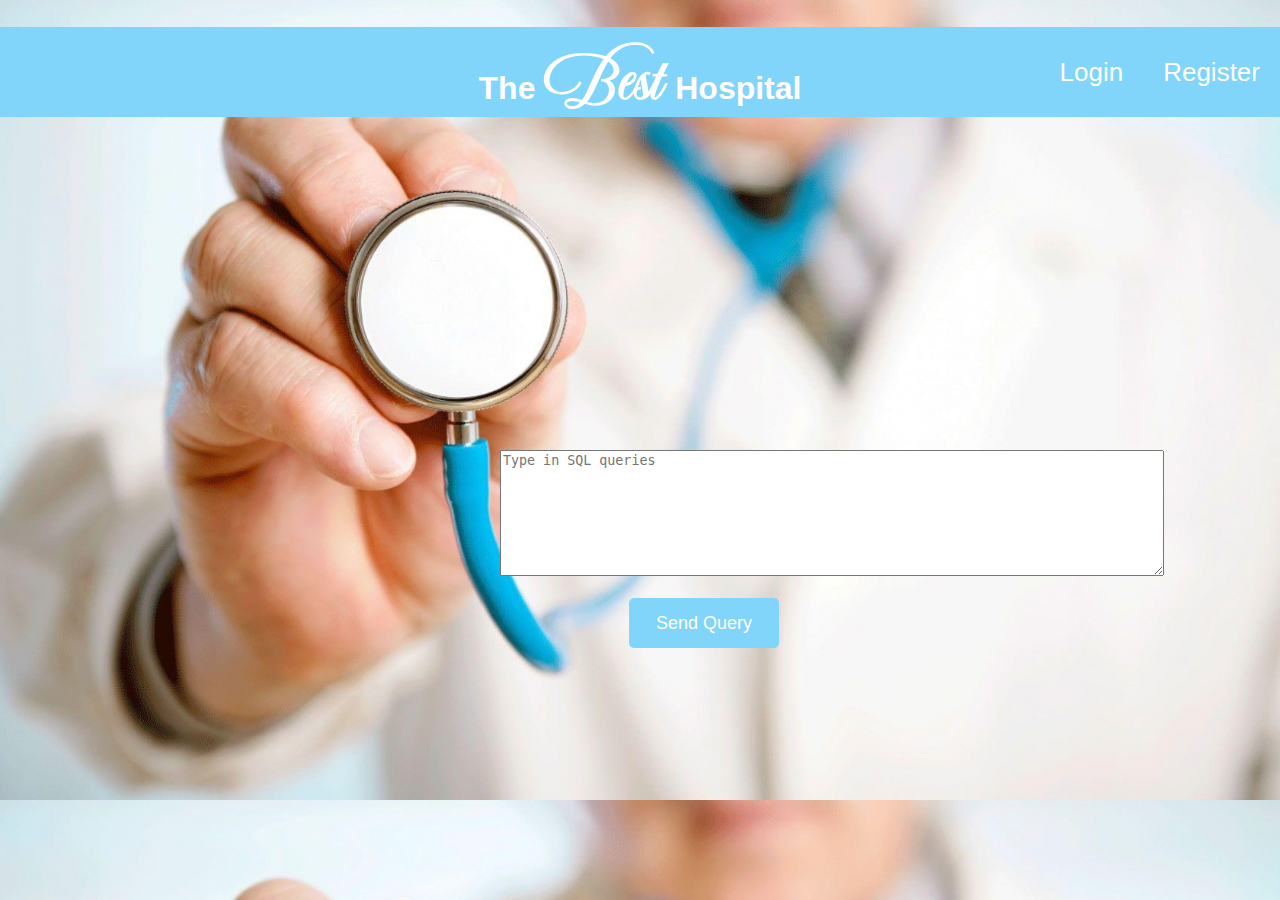
<file: Project/src/main/webapp/index.html>
<!DOCTYPE html>
<html>
    <head>
      <link rel="stylesheet" href="https://cdnjs.cloudflare.com/ajax/libs/font-awesome/4.7.0/css/font-awesome.min.css">
      <link rel="stylesheet" href="https://use.fontawesome.com/releases/v5.15.1/css/all.css" integrity="sha384-vp86vTRFVJgpjF9jiIGPEEqYqlDwgyBgEF109VFjmqGmIY/Y4HV4d3Gp2irVfcrp" crossorigin="anonymous">

        <title>BEST HOSPITAL EUNE</title>
        <meta http-equiv="Content-Type" content="text/html; charset=UTF-8">
        <link rel="stylesheet" href="mainpage/main.css">
    </head>
    <nav id="navbar">

    </nav>
    <body>
        <h1>The <span>Best</span>   Hospital </h1>
        <textarea name="sql" rows="8" cols="80" id="query" placeholder="Type in SQL queries"></textarea><br><br>
        <button type="button" id="sql-submit" name="sql-submit">Send Query</button>
    </body>

    <script src="mainpage/main.js"></script>
</html>
</file>
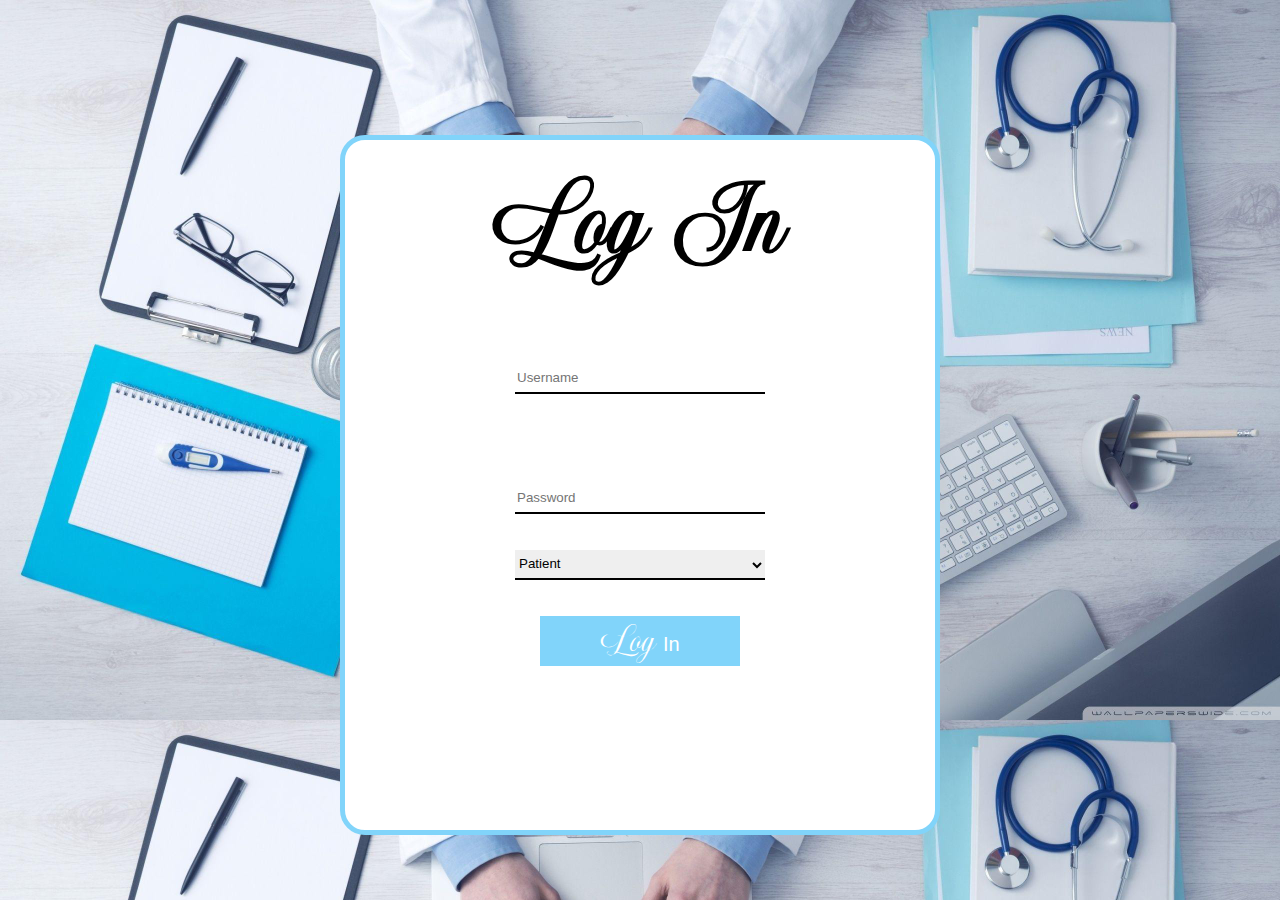
<file: Project/src/main/webapp/login/login.html>
<!DOCTYPE html>
<html>
    <head>
        <title>BEST HOSPITAL EUNE</title>
        <meta http-equiv="Content-Type" content="text/html; charset=UTF-8">
        <link rel="stylesheet" href="./login.css">
    </head>
    <body>

        <div class="container">
          <h1><span>Log In</span> </h1><br><br><br>
          <input type="text" id="username" name="username" value="" placeholder="Username"> <br><br><br><br><br><br>
          <input type="password" id="password" name="password" value="" placeholder="Password"><br><br><br>
          <select name="type" id="type" required>
            <option value="patient">Patient</option>
            <option value="doctor">Doctor</option>
            <option value="nurse">Nurse</option>
            <option value="employee">Employee</option>
          </select>
          <br><br><br>
          <button type="button" id="submit" name="button"><small>Log</small> In</button>
        </div>

    </body>
    <script src="./login.js"></script>
</html>
</file>
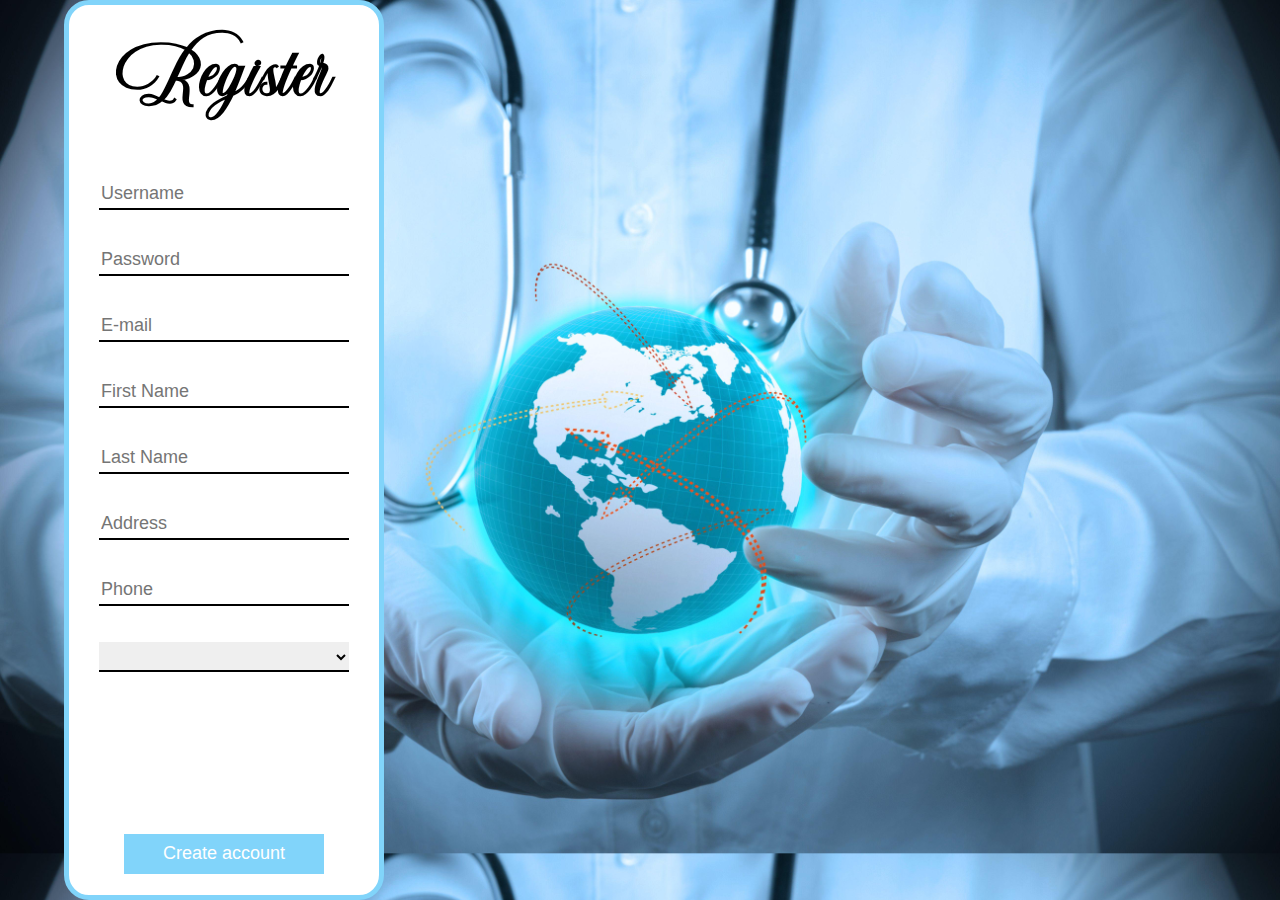
<file: Project/src/main/webapp/register/register.html>
<!DOCTYPE html>
<html>
    <head>
      <link rel="stylesheet" href="https://cdnjs.cloudflare.com/ajax/libs/font-awesome/4.7.0/css/font-awesome.min.css">
      <link rel="stylesheet" href="https://use.fontawesome.com/releases/v5.15.1/css/all.css" integrity="sha384-vp86vTRFVJgpjF9jiIGPEEqYqlDwgyBgEF109VFjmqGmIY/Y4HV4d3Gp2irVfcrp" crossorigin="anonymous">

        <title>BEST HOSPITAL EUNE</title>
        <meta http-equiv="Content-Type" content="text/html; charset=UTF-8">
        <link rel="stylesheet" href="register.css">
    </head>
    <body>
      <div class="container">
          <h1><span>Register</span></h1><br><br>
          <i class="fas fa-star-of-life"><input type="text" id="username" name="username" value="" placeholder="Username" required></i><br><br><br>
          <input type="password" id="password" name="password" value="" placeholder="Password"> <br><br><br>
          <input type="text" id="email" name="email" value="" placeholder="E-mail"> <br><br><br>
          <input type="text" id="firstName" name="firstName" value="" placeholder="First Name"> <br><br><br>
          <input type="text" id="lastName" name="lastName" value="" placeholder="Last Name"> <br><br><br>
          <input type="text" id="address" name="address" value="" placeholder="Address"> <br><br><br>
          <input type="tel" id="phone" name="phone" pattern="[0-9]{3}-[0-9]{4}-[0-9]{3}" placeholder="Phone"><br><br><br>
          <select name="type" id="type" >
            <option value="empty"></option>
            <option value="pat">Patient</option>
            <option value="doc">Doctor</option>
            <option value="nurse">Nurse</option>
            <option value="empl">Employee</option>

          </select><br><br><br><br><br>
          <div class="patient-fields" id="patient-fields">
            <input type="text" id="insurance" name="insurance" value="" placeholder="Insurance"> <br><br><br>
            <input type="text" id="amka" name="AMKA" value="" placeholder="AMKA" pattern="[0-9]{11}"> <br>
          </div>

          <select name="empl-spec" id="empl-spec">
            <option value="simple">Simple</option>
            <option value="assistant">Assistant Manager</option>
            <option value="admin">Administrative</option>
          </select><br>
          <input type="text" id="department" name="department" value="" placeholder="Department"><br><br>
          <input type="text" id="degree" name="degree" value="" placeholder="Degree">
          <select name="doc-spec" id="doc-spec">
            <option value="cardiologist">Cardiologist</option>
            <option value="haematologist">Haematologist</option>
            <option value="general_practitioner">General Practioner</option>
            <option value="surgeon">Surgeon</option>
            <option value="neurologist">Neurologist</option>
          </select><br>
          <select name="nurse-spec" id="nurse-spec">
            <option value="cardiologist">Cardiologist</option>
            <option value="haematologist">Haematologist</option>
            <option value="general_practitioner">General Practioner</option>
            <option value="surgeon">Surgeon</option>
          </select><br>
          <button type="button" id="submit" name="sumbit">Create account</button>
      </div>


    </body>
    <script src="register.js"></script>
</html>
</file>
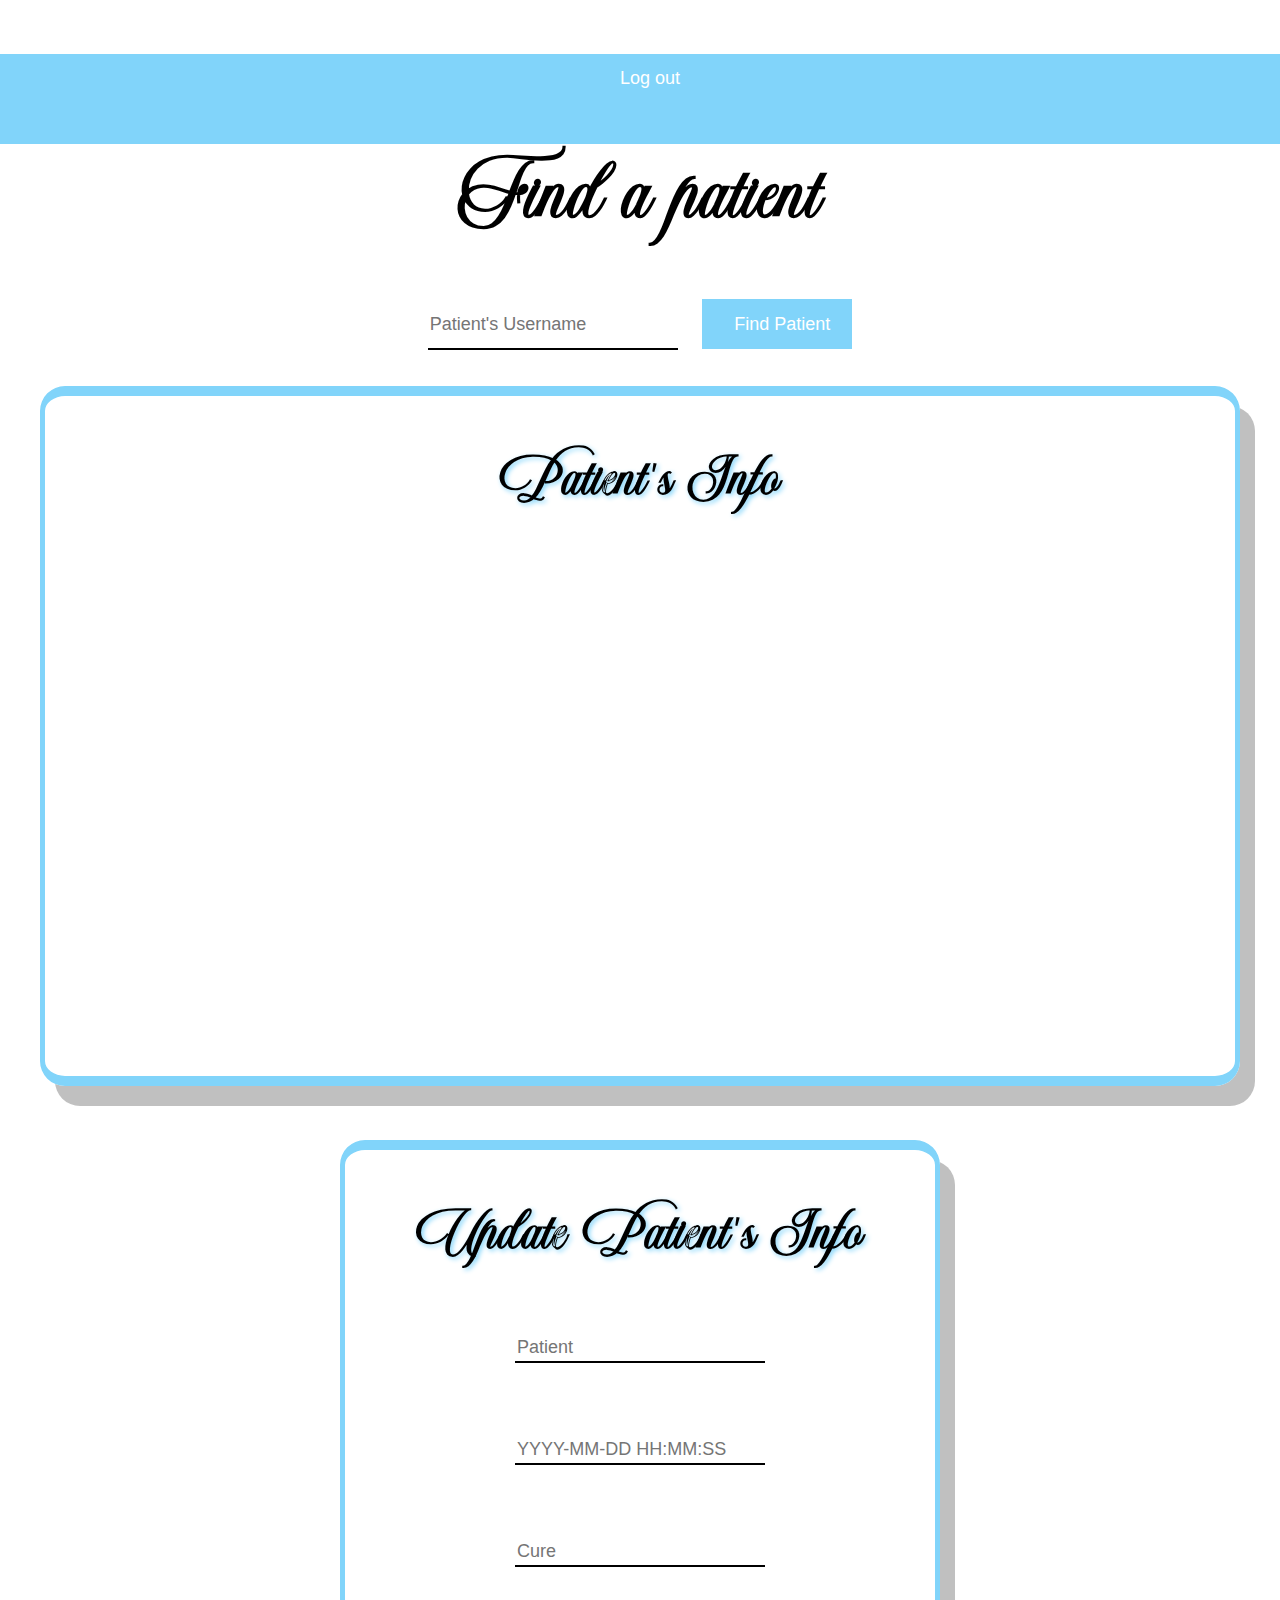
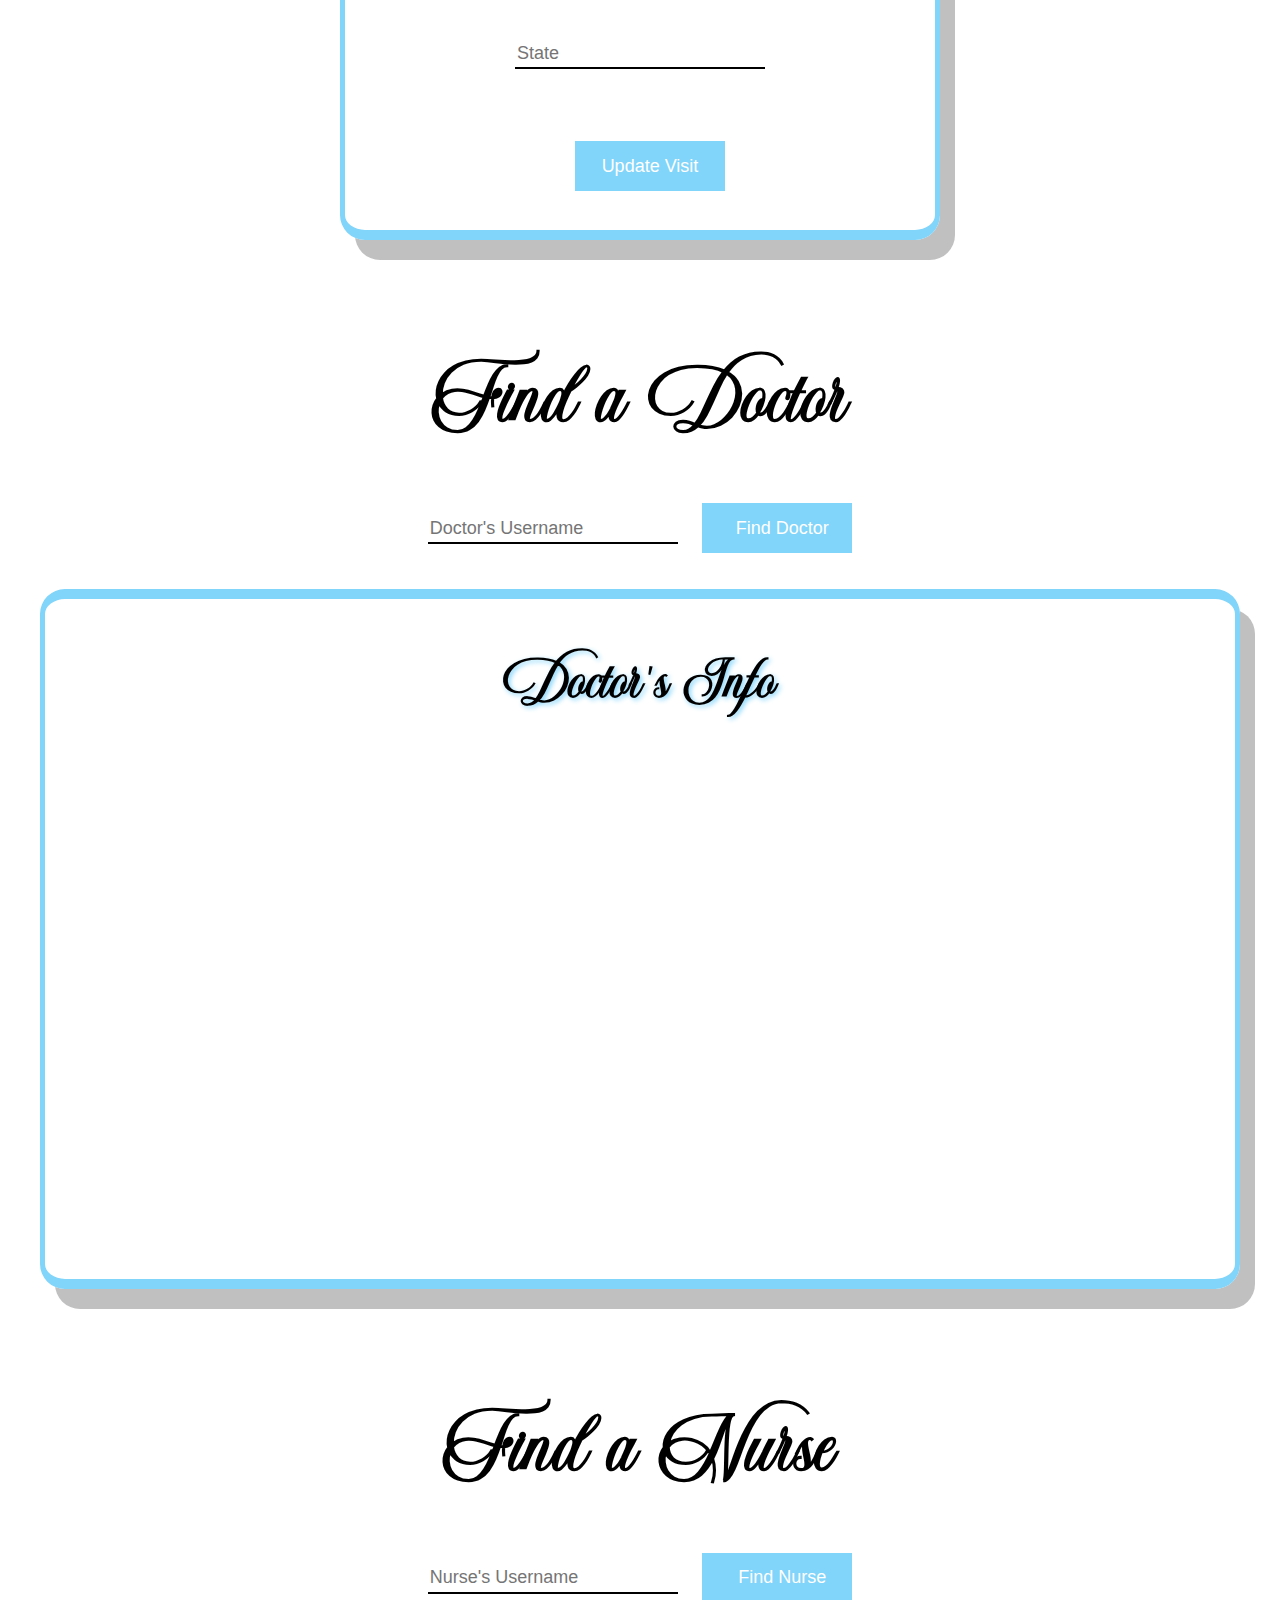
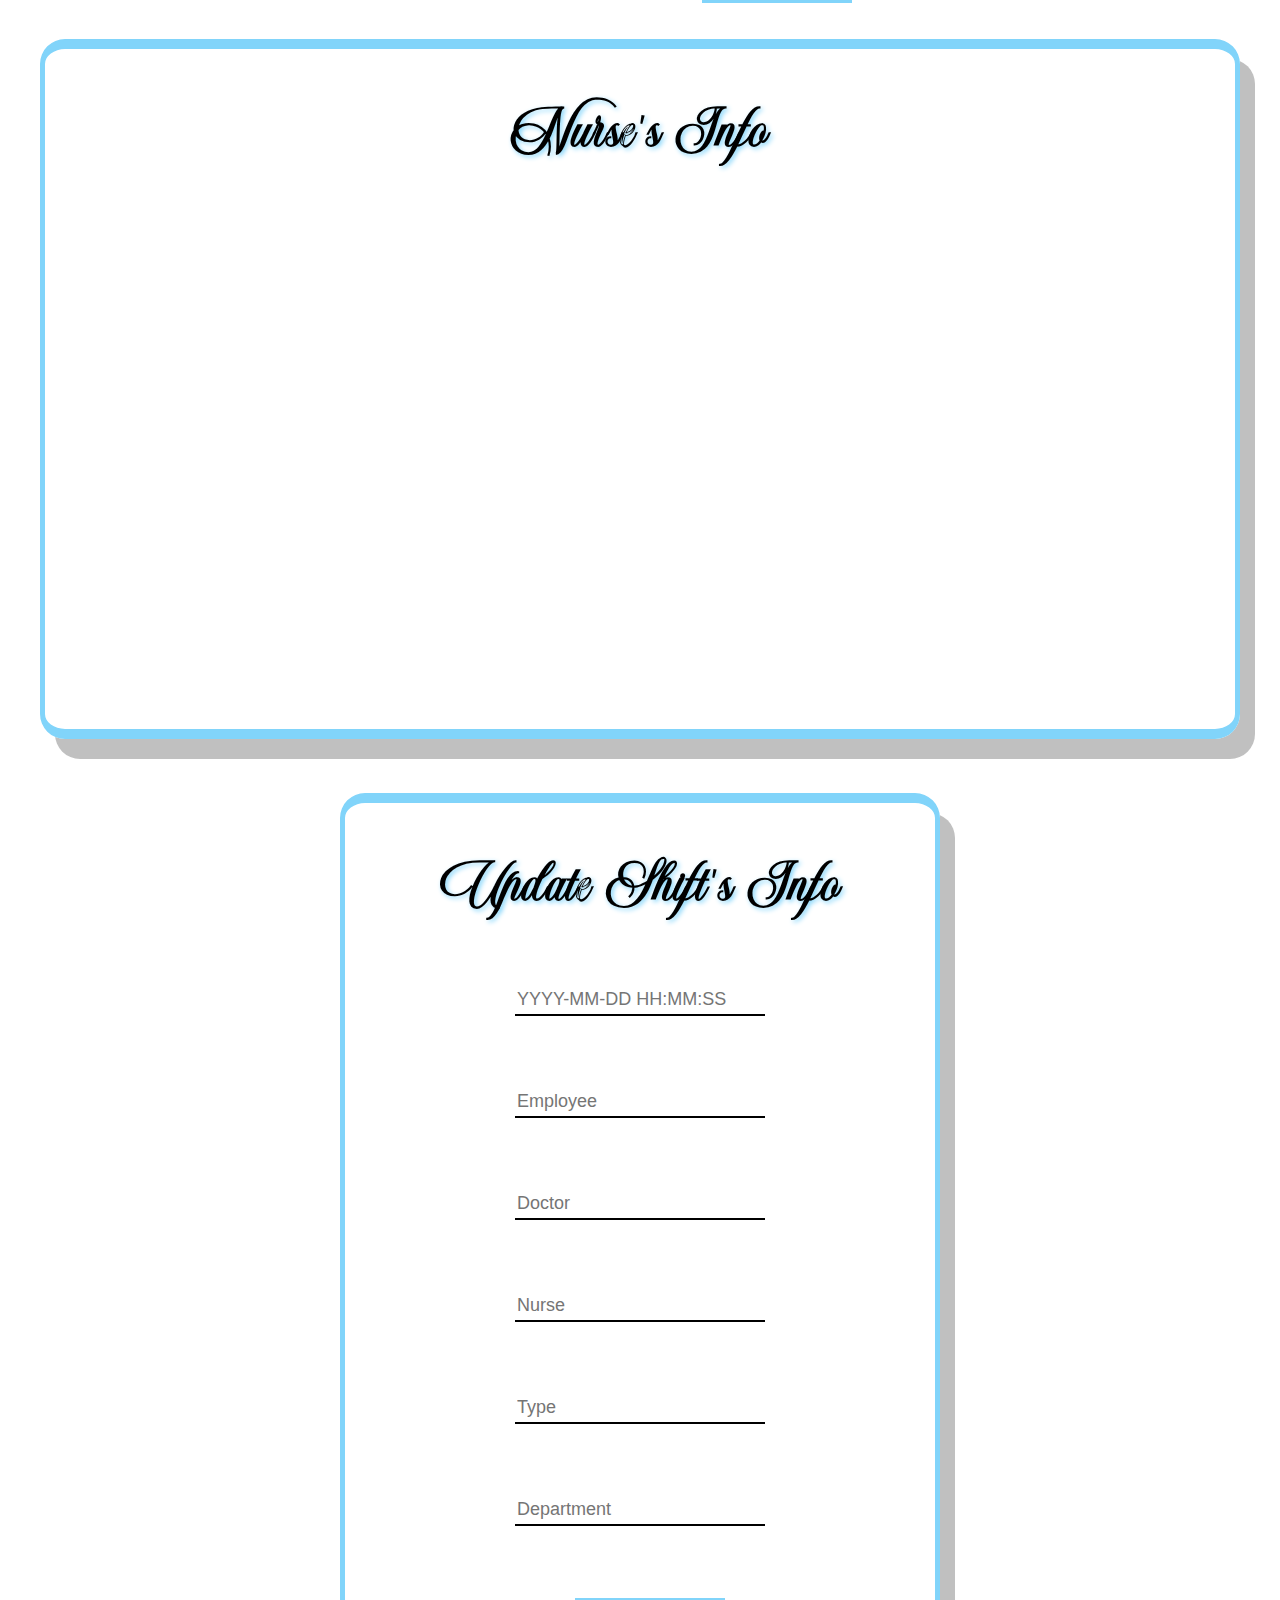
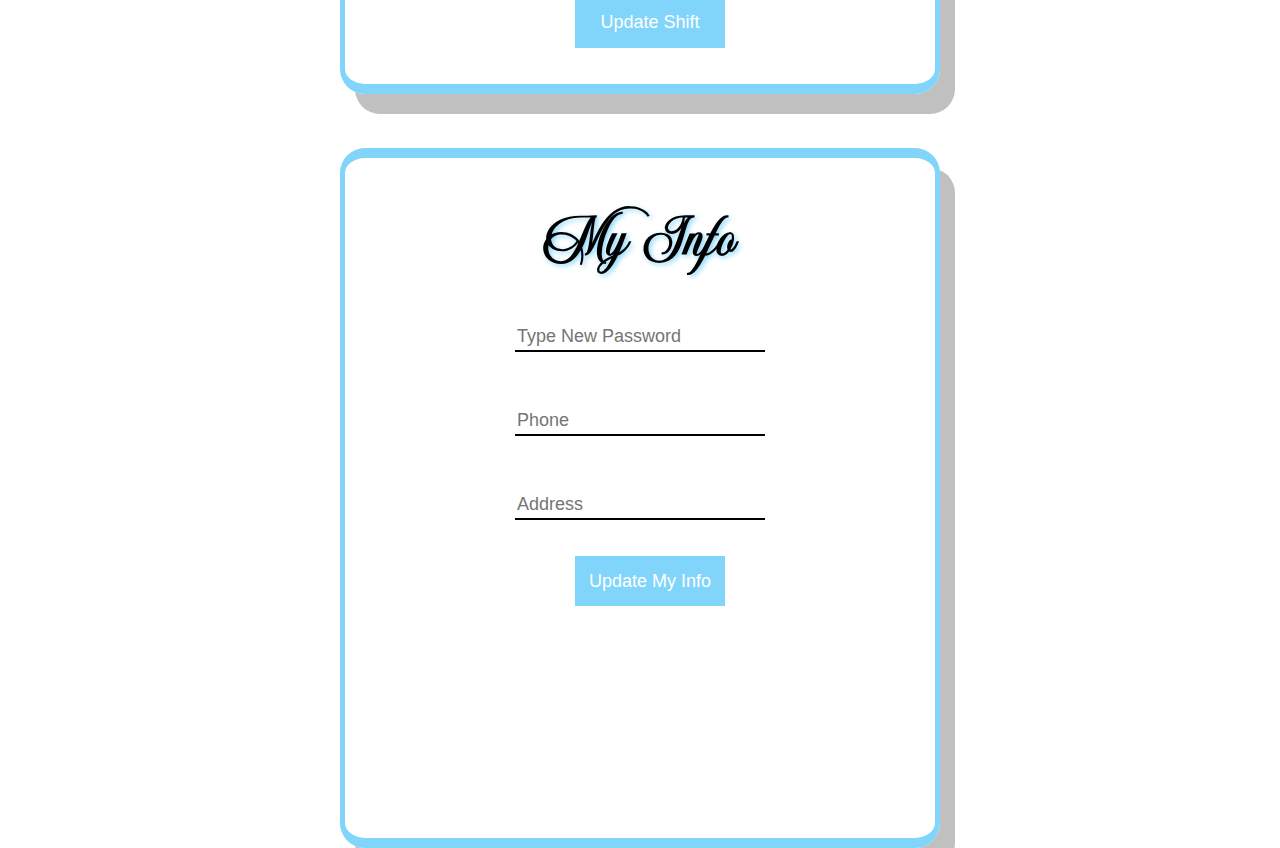
<file: Project/src/main/webapp/profiles/asman/asman.html>
<!DOCTYPE html>
<html>
    <head>
      <link rel="stylesheet" href="https://cdnjs.cloudflare.com/ajax/libs/font-awesome/4.7.0/css/font-awesome.min.css">
      <link rel="stylesheet" href="https://use.fontawesome.com/releases/v5.15.1/css/all.css" integrity="sha384-vp86vTRFVJgpjF9jiIGPEEqYqlDwgyBgEF109VFjmqGmIY/Y4HV4d3Gp2irVfcrp" crossorigin="anonymous">

        <title>BEST HOSPITAL EUNE</title>
        <meta http-equiv="Content-Type" content="text/html; charset=UTF-8">
        <link rel="stylesheet" href="./asman.css">
    </head>
    <nav id="nav">
        <button type='button' id='log-out' name='button'>Log out</button>
    </nav>
    <body>
        <h1> Find a patient </h1>
        <input type="text" id="patient" name="patient" value="" placeholder="Patient's Username">
        <button type="button" id="submitpat" name="button"><i class="fas fa-user-injured"></i>Find Patient</button>
        <br><br><br>
        <div class="special-container">
            <h2>Patient's Info</h2><br>
            <div class="pat-info" id="pat-info">

            </div>
            <!--<input type="text" name="date" value="" placeholder="Date"> <br><br>
            <input type="text" name="State" value="" placeholder="State"><br><br>
            <input type="text" name="cure" value="" placeholder="Cure"> <br><br>
            <input type="text" name="doctor_id" value="" placeholder="Doctor"><br><br>
            <input type="text" name="nurse_id" value="" placeholder="Nurse"> <br><br>-->

        </div><br><br><br>
        <div class="container">
            <h2>Update Patient's Info</h2><br>
            <div class="pat-info" id="pat-info">
              <input type="text" id="pat_id" name="patient" value="" placeholder="Patient"><br><br><br><br><br>
              <input type="text" id="pat_date" name="date" value="" placeholder="YYYY-MM-DD HH:MM:SS"><br><br><br><br><br>
              <input type="text" id="pat_cure" name="cure" value="" placeholder="Cure"><br><br><br><br><br>
              <input type="text" id="pat_state" name="state" value="" placeholder="State"><br><br><br><br><br>
              <button type="button" id="submit-visit" name="button">Update Visit</button>
            </div>
            <!--<input type="text" name="date" value="" placeholder="Date"> <br><br>
            <input type="text" name="State" value="" placeholder="State"><br><br>
            <input type="text" name="cure" value="" placeholder="Cure"> <br><br>
            <input type="text" name="doctor_id" value="" placeholder="Doctor"><br><br>
            <input type="text" name="nurse_id" value="" placeholder="Nurse"> <br><br>-->


        </div><br><br><br>
        <h1> Find a Doctor </h1>
        <input type="text" id="doctor" name="doctor" value="" placeholder="Doctor's Username">
        <button type="button" id="submitdoc" name="button"><i class="fas fa-user-injured"></i>Find Doctor</button>
        <br><br><br>
        <div class="special-container">
            <h2>Doctor's Info</h2><br>
            <div class="doc-info" id="doc-info">

            </div>
            <!--<input type="text" name="date" value="" placeholder="Date"> <br><br>
            <input type="text" name="State" value="" placeholder="State"><br><br>
            <input type="text" name="cure" value="" placeholder="Cure"> <br><br>
            <input type="text" name="doctor_id" value="" placeholder="Doctor"><br><br>
            <input type="text" name="nurse_id" value="" placeholder="Nurse"> <br><br>-->

        </div><br><br><br>
        <h1> Find a Nurse </h1>
        <input type="text" id="nurse" name="nurse" value="" placeholder="Nurse's Username">
        <button type="button" id="submitnurse" name="button"><i class="fas fa-user-injured"></i>Find Nurse</button>
        <br><br><br>
        <div class="special-container">
            <h2>Nurse's Info</h2><br>
            <div class="nurse-info" id="nurse-info">

            </div>
            <!--<input type="text" name="date" value="" placeholder="Date"> <br><br>
            <input type="text" name="State" value="" placeholder="State"><br><br>
            <input type="text" name="cure" value="" placeholder="Cure"> <br><br>
            <input type="text" name="doctor_id" value="" placeholder="Doctor"><br><br>
            <input type="text" name="nurse_id" value="" placeholder="Nurse"> <br><br>-->

        </div><br><br><br>
        <div class="container">
            <h2>Update Shift's Info</h2><br>
            <div class="pat-info" id="pat-info">
              <input type="text" id="date" name="date" value="" placeholder="YYYY-MM-DD HH:MM:SS"><br><br><br><br><br>
              <input type="text" id="emp_id" name="employee" value="" placeholder="Employee"><br><br><br><br><br>
              <input type="text" id="doc_id" name="doctor" value="" placeholder="Doctor"><br><br><br><br><br>
              <input type="text" id="nurse_id" name="nurse" value="" placeholder="Nurse"><br><br><br><br><br>
              <input type="text" id="s_type" name="shift-type" value="" placeholder="Type"><br><br><br><br><br>
              <input type="text" id="s_dept" name="department" value="" placeholder="Department"><br><br><br><br><br>
              <button type="button" id="submit-shift" name="button">Update Shift</button> <br><br><br>
            </div>
            <!--<input type="text" name="date" value="" placeholder="Date"> <br><br>
            <input type="text" name="State" value="" placeholder="State"><br><br>
            <input type="text" name="cure" value="" placeholder="Cure"> <br><br>
            <input type="text" name="doctor_id" value="" placeholder="Doctor"><br><br>
            <input type="text" name="nurse_id" value="" placeholder="Nurse"> <br><br>-->


        </div><br><br><br>
        <div class="container">
          <h2>My Info</h2>
          <div id="unchangeable-info">

          </div>
          <div class="my-info" id="changeable-info">
                <input type="password" id="password" name="password" value="" placeholder="Type New Password"><br><br><br><br>
                <input type="text" id="phone" name="phone" value="" placeholder="Phone"><br><br><br><br>
                <input type="text" id="address" name="address" value="" placeholder="Address"><br><br><br>
                <button type="button" id="submit-info" name="button">Update My Info</button>
          </div>

        </div>
    </body>
    <script src="./asman.js"></script>
</html>
</file>
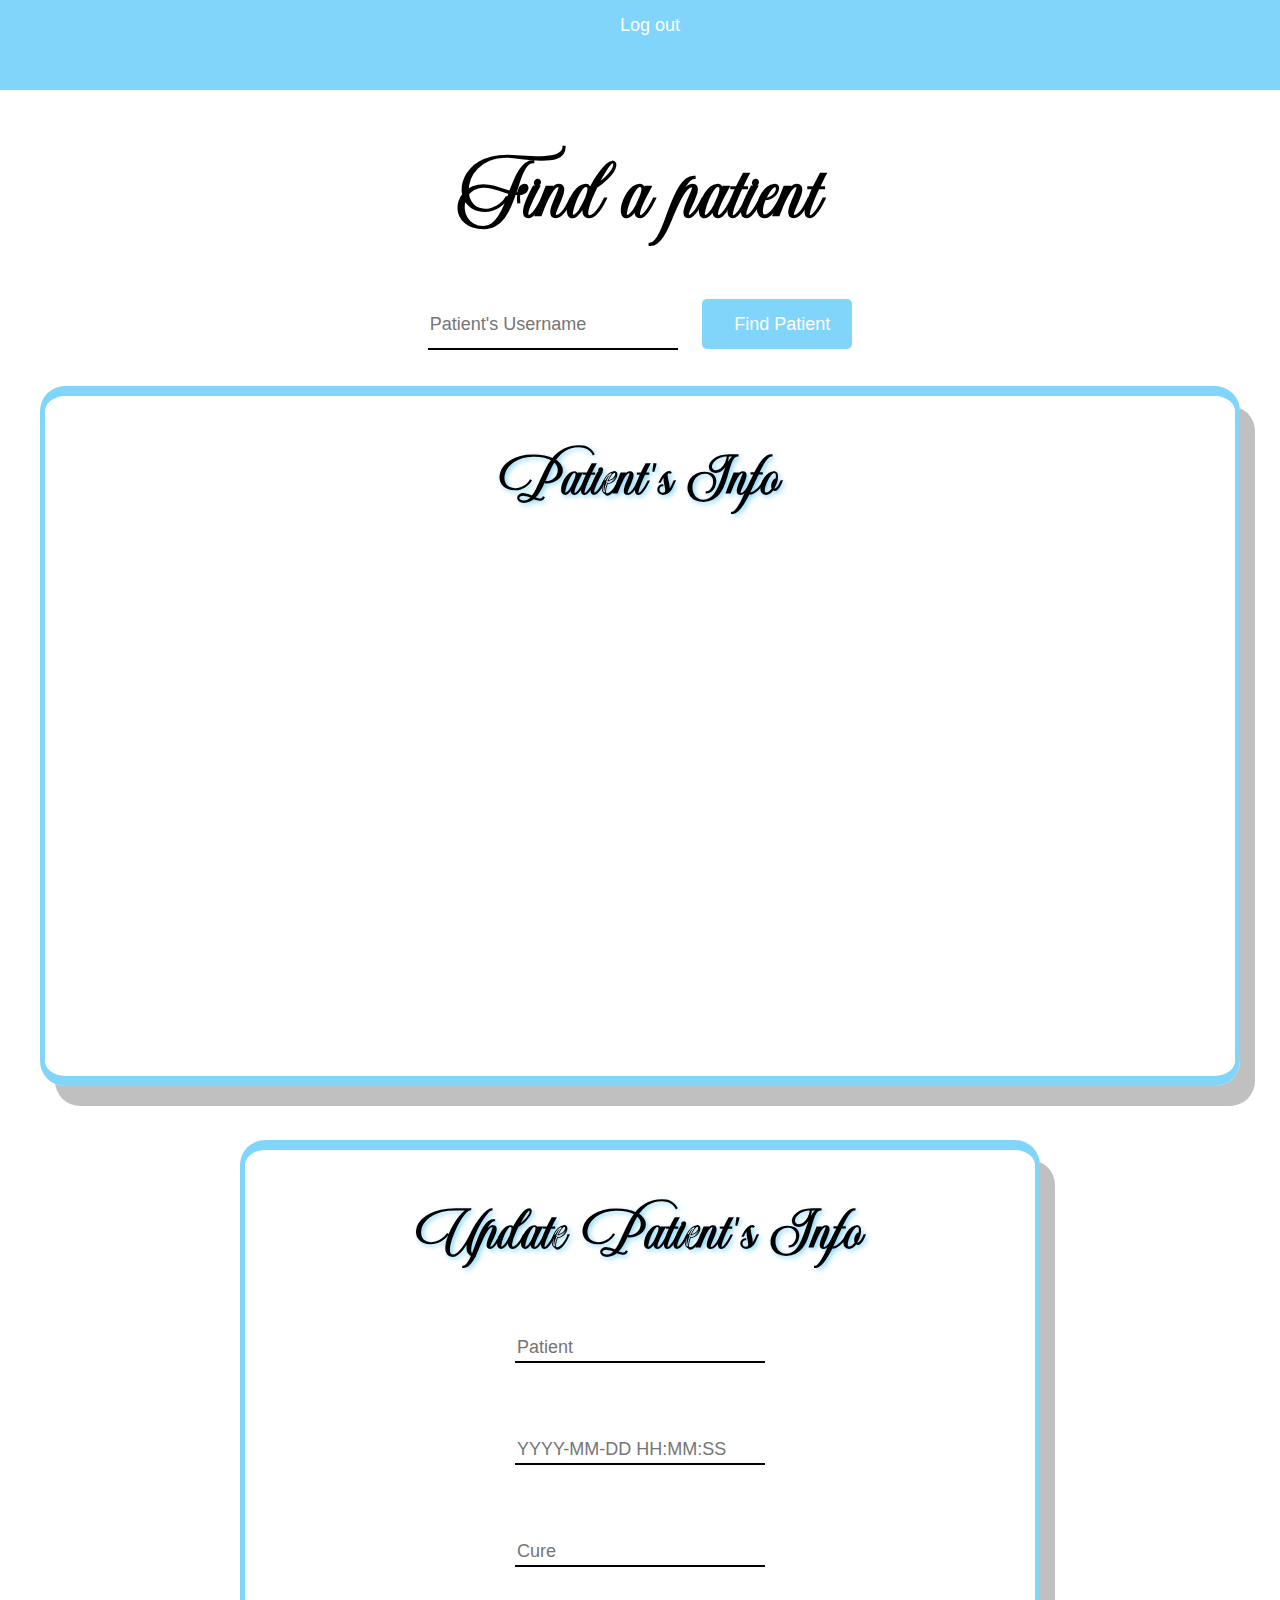
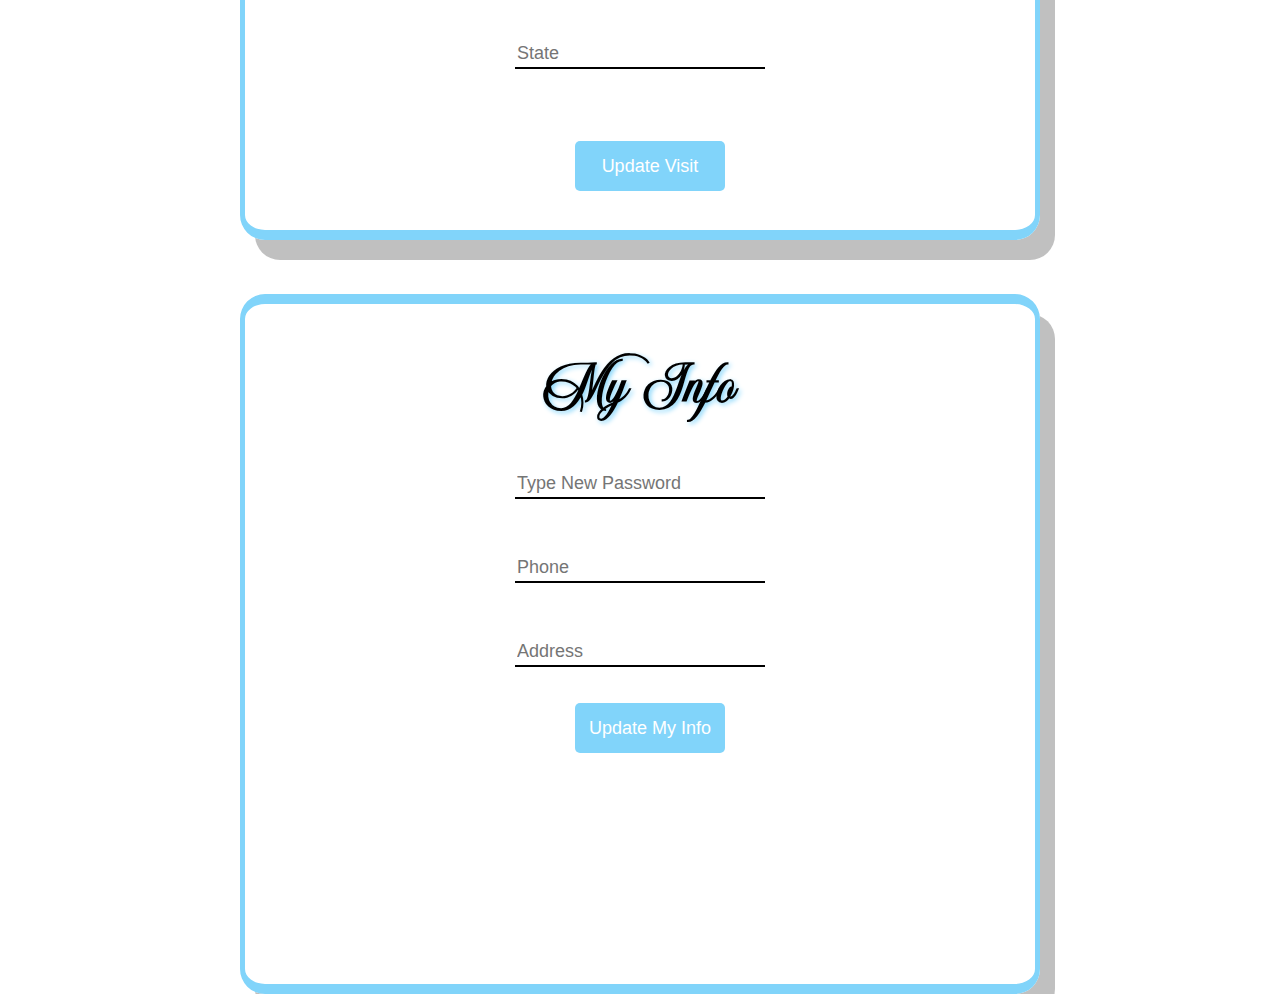
<file: Project/src/main/webapp/profiles/doctor/doctor.html>
<!DOCTYPE html>
<html>
    <head>
      <link rel="stylesheet" href="https://cdnjs.cloudflare.com/ajax/libs/font-awesome/4.7.0/css/font-awesome.min.css">
      <link rel="stylesheet" href="https://use.fontawesome.com/releases/v5.15.1/css/all.css" integrity="sha384-vp86vTRFVJgpjF9jiIGPEEqYqlDwgyBgEF109VFjmqGmIY/Y4HV4d3Gp2irVfcrp" crossorigin="anonymous">

        <title>BEST HOSPITAL EUNE</title>
        <meta http-equiv="Content-Type" content="text/html; charset=UTF-8">
        <link rel="stylesheet" href="./doctor.css">
    </head>
    <nav id="nav">
      <button type='button' id='log-out' name='button'>Log out</button>
      <div class='nav-info' id="nav-info">

      </div>
    </nav>
    <body>
        <h1> Find a patient </h1>
        <input type="text" id="patient" name="patient" value="" placeholder="Patient's Username">
        <button type="button" id="submitpat" name="button"><i class="fas fa-user-injured"></i>Find Patient</button>
        <br><br><br>
        <div class="special-container">
            <h2>Patient's Info</h2><br>
            <div class="pat-info" id="pat-info">

            </div>
            <!--<input type="text" name="date" value="" placeholder="Date"> <br><br>
            <input type="text" name="State" value="" placeholder="State"><br><br>
            <input type="text" name="cure" value="" placeholder="Cure"> <br><br>
            <input type="text" name="doctor_id" value="" placeholder="Doctor"><br><br>
            <input type="text" name="nurse_id" value="" placeholder="Nurse"> <br><br>-->

        </div><br><br><br>
        <div class="container">
            <h2>Update Patient's Info</h2><br>
            <div class="pat-info" id="pat-info">
              <input type="text" id="pat_id" name="patient" value="" placeholder="Patient"><br><br><br><br><br>
              <input type="text" id="pat_date" name="date" value="" placeholder="YYYY-MM-DD HH:MM:SS"><br><br><br><br><br>
              <input type="text" id="pat_cure" name="cure" value="" placeholder="Cure"><br><br><br><br><br>
              <input type="text" id="pat_state" name="state" value="" placeholder="State"><br><br><br><br><br>
              <button type="button" id="submit-visit" name="button">Update Visit</button>
            </div>
            <!--<input type="text" name="date" value="" placeholder="Date"> <br><br>
            <input type="text" name="State" value="" placeholder="State"><br><br>
            <input type="text" name="cure" value="" placeholder="Cure"> <br><br>
            <input type="text" name="doctor_id" value="" placeholder="Doctor"><br><br>
            <input type="text" name="nurse_id" value="" placeholder="Nurse"> <br><br>-->


        </div><br><br><br>

        <div class="container">
          <h2>My Info</h2>
          <div id="unchangeable-info">

          </div>
          <div class="my-info" id="changeable-info">
                <input type="password" id="password" name="password" value="" placeholder="Type New Password"><br><br><br><br>
                <input type="text" id="phone" name="phone" value="" placeholder="Phone"><br><br><br><br>
                <input type="text" id="address" name="address" value="" placeholder="Address"><br><br><br>
                <button type="button" id="submit-info" name="button">Update My Info</button>
          </div>

        </div>
    </body>
    <script src="./doctor.js"></script>
</html>
</file>
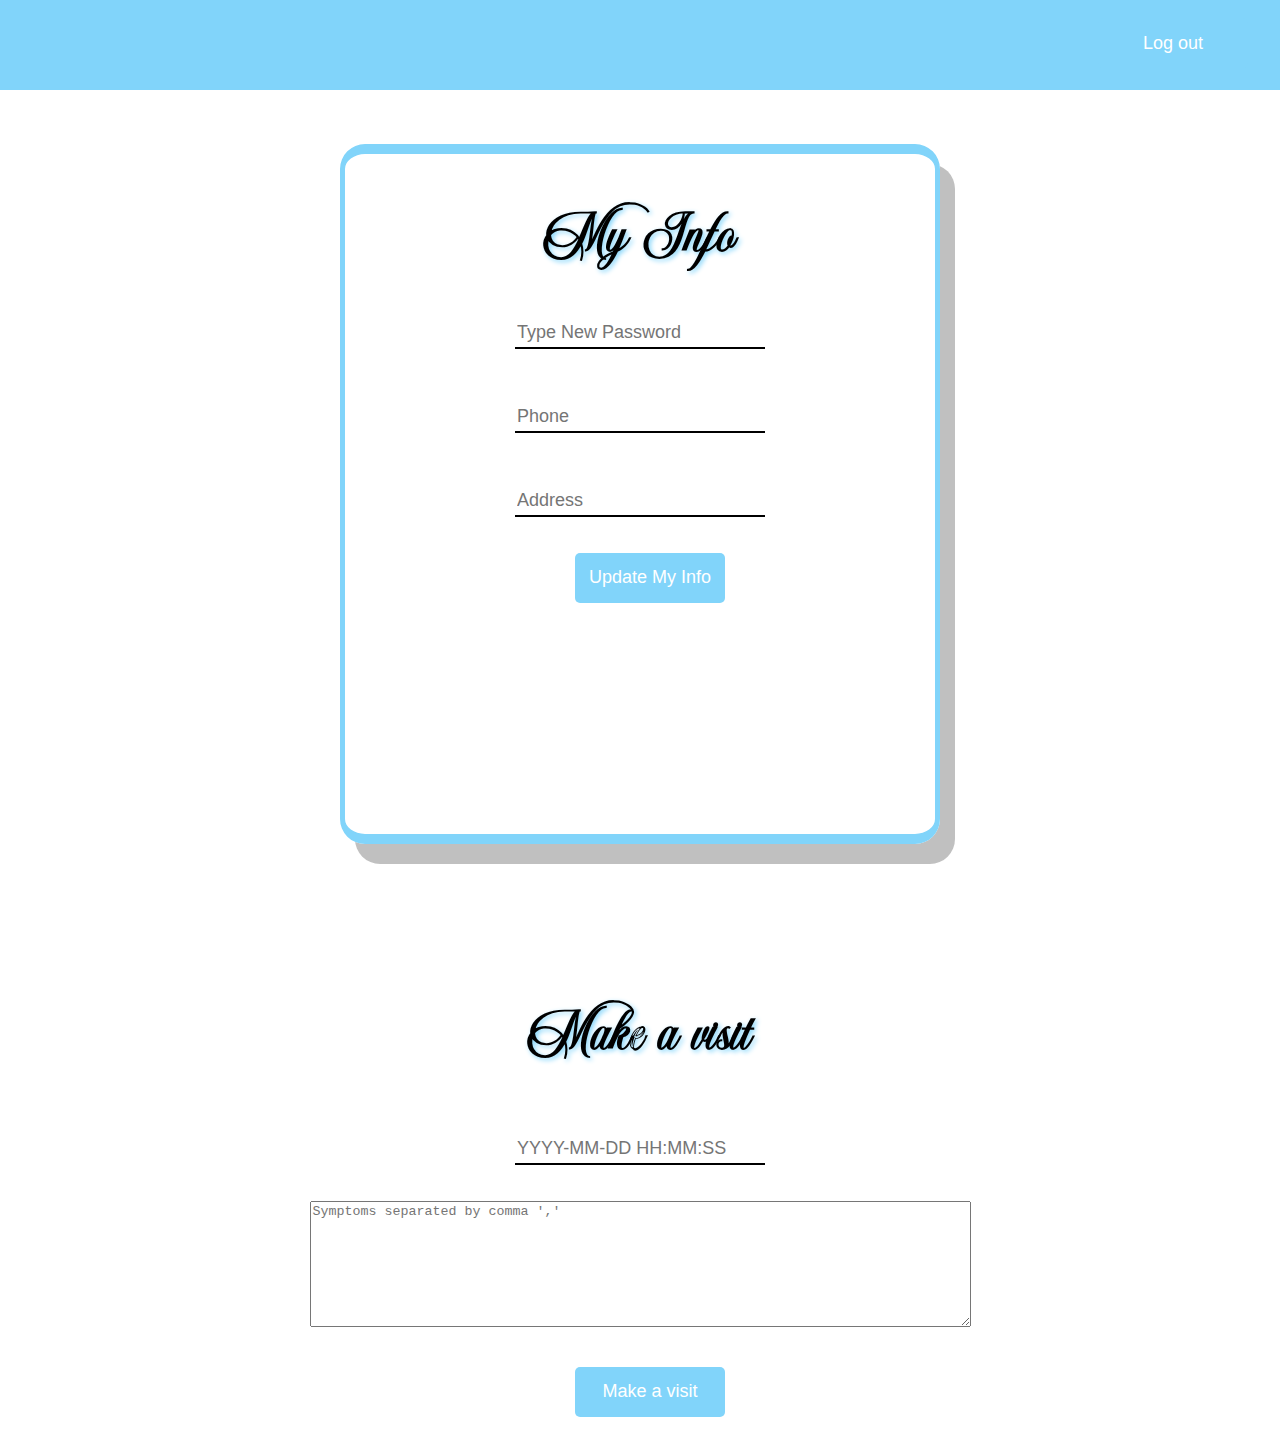
<file: Project/src/main/webapp/profiles/patient/pat.html>
<!DOCTYPE html>
<html>
    <head>
      <link rel="stylesheet" href="https://cdnjs.cloudflare.com/ajax/libs/font-awesome/4.7.0/css/font-awesome.min.css">
      <link rel="stylesheet" href="https://use.fontawesome.com/releases/v5.15.1/css/all.css" integrity="sha384-vp86vTRFVJgpjF9jiIGPEEqYqlDwgyBgEF109VFjmqGmIY/Y4HV4d3Gp2irVfcrp" crossorigin="anonymous">

        <title>BEST HOSPITAL EUNE</title>
        <meta http-equiv="Content-Type" content="text/html; charset=UTF-8">
        <link rel="stylesheet" href="./pat.css">
    </head>
    <nav id="nav">
        <button type='button' id='logout' name='button'>Log out</button></div>
        <div class="nav-info" id="nav-info">
        </div>
    </nav>
    <br><br><br>
    <body>
        <div class="container">
          <h2>My Info</h2>

          <div class="pat-info" id="pat-info">
            <div id="unchangeable-info">

            </div>
            <div class="my-info" id="changeable-info">
                  <input type="password" id="password" name="password" value="" placeholder="Type New Password"><br><br><br><br>
                  <input type="text" id="phone" name="phone" value="" placeholder="Phone"><br><br><br><br>
                  <input type="text" id="address" name="address" value="" placeholder="Address"><br><br><br>
                  <button type="button" id="submit-info" name="button">Update My Info</button>
            </div>
          </div>
        </div><br><br><br><br><br><br>
          <h2>Make a visit</h2><br>
          <input type="text" id="date" name="DATE" value="" placeholder="YYYY-MM-DD HH:MM:SS"><br><br><br>
          <textarea name="symptoms" id="symptoms" rows="8" cols="80" placeholder="Symptoms separated by comma ','"></textarea><br><br><br>
          <button type="button" id="make-visit" name="button">Make a visit</button> <br><br><br>
    </body>
    <script src="./pat.js"></script>
</html>
</file>
<file: Project/src/main/webapp/mainpage/main.css>
* {
	box-sizing: border-box;
	transition: all ease-in-out 250ms;
}

/*
  Font & Font-Families
*/

@font-face {
  font-family: oswald-light;
  src: url("../fonts/Oswald-Light.ttf");
}

@font-face {
  font-family: caligraphy;
  src: url("../fonts/Nathalia.ttf");
}

@font-face {
  font-family: quote-font;
  src: url("../fonts/Montserrat-LightItalic.ttf");
}

@font-face {
  font-family: oswald-regular;
  src: url("../fonts/Oswald-Regular.ttf");
}

@font-face {
  font-family: open-sans-li;
  src: url("../fonts/OpenSans-LightItalic.ttf");
}

body{
  margin: 0;
  font-family: sans-serif;
  text-align: center;
  background-color: #FFF;
  background-image: url("../images/mainpage-wallpaper.jpg");
  background-size: cover;
}

header{
  position: absolute;
  left: 0;
	right: 0;
	margin: 1em;
  text-align: center;
}

nav {
  top: 3vh;
  width: 100vw;
  height: 10vh;
  background-color: #81d4fa;
  position: absolute;
}

a {
  color: white;
  float: right;
  text-decoration: none;
  padding: 30px 20px;
  font-size: 26px;
}

h1 {
  transform: translateX(-50%);
  left: 50%;
  top: 2vh;
  position: absolute;
  color: white;
  font-family: sans-serif;
}

span {
  font-family: caligraphy;
  font-size: 65px;
}

textarea {
	margin-top: 50vh;
	margin-left: 30vw;
	margin-right: auto;
}

button {
  border: none;
  width: 150px;
  height: 50px;
  background-color: #81d4fa;
  color: white;
  font-family: sans-serif;
  font-size: 18px;
	margin-left: 10vw;
	border-radius: 5px ;
}

button:focus {
  outline: none;
	color: #0C479D;
}

button:hover {

	color: #0C479D;
	text-decoration: underline;
}
</file>
<file: Project/src/main/webapp/login/login.css>
* {
	box-sizing: border-box;
	transition: all ease-in-out 250ms;
}

/*
  Font & Font-Families
*/

@font-face {
  font-family: oswald-light;
  src: url("../fonts/Oswald-Light.ttf");
}

@font-face {
  font-family: caligraphy;
  src: url("../fonts/Nathalia.ttf");
}

@font-face {
  font-family: quote-font;
  src: url("../fonts/Montserrat-LightItalic.ttf");
}

@font-face {
  font-family: oswald-regular;
  src: url("../fonts/Oswald-Regular.ttf");
}

@font-face {
  font-family: open-sans-li;
  src: url("../fonts/OpenSans-LightItalic.ttf");
}


body{
  margin: 0;
  font-family: sans-serif;
  text-align: center;
  background-color: #FFF;
  background-image: url("../images/login.jpg");
  background-size: cover;
}

header{
  position: absolute;
  left: 0;
	right: 0;
	margin: 1em;
  text-align: center;
}

span {
  font-family: caligraphy;
  font-size: 100px;
}

#type {
	width:250px;
	height:30px;
	font-family: sans-serif;
	border-top: none;
  border-right: none;
  border-left: none;
  border-bottom: 2px solid black;
	text-decoration: none;
	outline:none;
}

.container {
  top: 15%;
  transform: translateX(-50%);
  left: 50%;
  position: absolute;
  width: 600px;
  height: 700px;
  background-color: white;
  border: 5px solid #81d4fa;
  border-radius: 25px;
}

input {
  width: 250px;
  height: 30px;
  border-top: none;
  border-right: none;
  border-left: none;
  border-bottom: 2px solid black;
}

input:focus,select:focus {
      outline: none;
      border-bottom: 2px solid #81d4fa;
}


button {
  border: none;
  width: 200px;
  height: 50px;
  background-color: #81d4fa;
  color: white;
  font-family: sans-serif;
	font-size: 20px;
}

button:focus {
  outline: none;
  background-color: #b3e5fc;
}

small {
	font-family: caligraphy;
	font-size:36px;
}
</file>
<file: Project/src/main/webapp/register/register.css>
* {
	box-sizing: border-box;
	transition: all ease-in-out 250ms;
}

/*
  Font & Font-Families
*/

@font-face {
  font-family: oswald-light;
  src: url("../fonts/Oswald-Light.ttf");
}

@font-face {
  font-family: caligraphy;
  src: url("../fonts/Nathalia.ttf");
}

@font-face {
  font-family: quote-font;
  src: url("../fonts/Montserrat-LightItalic.ttf");
}

@font-face {
  font-family: oswald-regular;
  src: url("../fonts/Oswald-Regular.ttf");
}

@font-face {
  font-family: open-sans-li;
  src: url("../fonts/OpenSans-LightItalic.ttf");
}


body{
  margin: 0;
  font-family: sans-serif;
  text-align: center;
  background-color: #FFF;
  background-image: url("../images/register.jpg");
  background-size: cover;
}

header{
  position: absolute;
  left: 0;
	right: 0;
	margin: 1em;
  text-align: center;
}

span {
  font-family: caligraphy;
  font-size: 75px;
}

.container {
  font-family: sans-serif;
  position:absolute;
  background-color:#fff;
  height: 100vh;
  width:25vw;
  left:5vw;
  border-radius: 25px;
  border: 5px solid #81d4fa;
}

input {
  font-size:18px;
  width: 250px;
  height: 30px;
  border-top: none;
  border-right: none;
  border-left: none;
  border-bottom: 2px solid black;
}

input:focus,select:focus {
      outline: none;
      border-bottom: 2px solid #81d4fa;
}

select {
  text-align: center;
  width: 250px;
  height: 30px;
  border:none;
  border-bottom: 2px solid black;
  text-decoration: none;
  font-family: sans-serif;
  font-size: 18px;
}

#empl-spec {
  margin: 0 auto;
  display:none;
}

#nurse-spec {
  margin: 0 auto;
  display:none;
}

#doc-spec {
  margin: 0 auto;
	display: none;
}

#empl-spec.success{
  display:block;
}

#nurse-spec.success{
  display:block;
}

#doc-spec.success{
	display: block;
}

.patient-fields {
  margin: 0 auto;
  display:none;
}

.patient-fields.success {
  display:block;
}

button {
  border: none;
  width: 200px;
  height: 40px;
  background-color: #81d4fa;
  color: white;
  font-family: sans-serif;
  font-size: 18px;
}

button:focus {
  outline: none;
  background-color: #b3e5fc;
}
i {
  color: red;
  font-size: 8px;

}

#department {
	margin: 0 auto;
	display: none;
}

#department.success {
	display: block;
}

#degree {
	margin: 0 auto;
	display: none;
}

#degree.success {
	display: block;
}
</file>
<file: Project/src/main/webapp/profiles/asman/asman.css>
* {
	box-sizing: border-box;
	transition: all ease-in-out 250ms;
}

/*
  Font & Font-Families
*/

@font-face {
  font-family: oswald-light;
  src: url("../fonts/Oswald-Light.ttf");
}

@font-face {
  font-family: caligraphy;
  src: url("../../fonts/Nathalia.ttf");
}

@font-face {
  font-family: quote-font;
  src: url("../../fonts/Montserrat-LightItalic.ttf");
}

@font-face {
  font-family: oswald-regular;
  src: url("../../fonts/Oswald-Regular.ttf");
}

@font-face {
  font-family: open-sans-li;
  src: url("../../fonts/OpenSans-LightItalic.ttf");
}


body{
  margin: 0;
  font-family: sans-serif;
  text-align: center;
  background-color: #FFF;

}

nav {
	top: 0;
	float: right;
  background-color: #81d4fa;
  width:100vw;
  height:10vh;
}

header{
  position: absolute;
  left: 0;
	right: 0;
	margin: 1em;
  text-align: center;
}

h1 {
  font-family:caligraphy;
  font-size: 5rem;
}

h2 {
  font-family:caligraphy;
  font-size:3.5rem;
  text-shadow: 2px 2px 5px #81d4fa;
}

#patient {
  width:250px;
  height:50px;
  border:none;
  border-bottom: 2px solid black;
}

#patient:focus {
  outline:none;
  border-bottom: 2px solid #81d4fa;
}

.container {
  margin: 0 auto;
  width: 600px;
	min-height: 700px;
	border-top: 10px solid #81d4fa;
	border-left: 5px solid #81d4fa;
	border-right: 5px solid #81d4fa;
	border-bottom: 10px solid #81d4fa;
  border-radius: 25px;
	box-shadow: 15px 20px #8888;
}

.special-container {
  margin: 0 auto;
  width: 1200px;
	min-height: 700px;
	border-top: 10px solid #81d4fa;
	border-left: 5px solid #81d4fa;
	border-right: 5px solid #81d4fa;
	border-bottom: 10px solid #81d4fa;
  border-radius: 25px;
	box-shadow: 15px 20px #8888;
}

textarea {
	outline:none;
	text-decoration: none;

}

input {
  font-size:18px;
  width: 250px;
  height: 30px;
  border-top: none;
  border-right: none;
  border-left: none;
  border-bottom: 2px solid black;
}

input:focus,select:focus {
      outline: none;
      border-bottom: 2px solid #81d4fa;
}

button {
  border: none;
  width: 150px;
  height: 50px;
  background-color: #81d4fa;
  color: white;
  font-family: sans-serif;
  font-size: 18px;
	margin-left: 20px;
}

button:focus {
  outline: none;
	color: #0C479D;
}

button:hover {

	color: #0C479D;
	text-decoration: underline;
}

i {
	padding-right: 10px;
}

span {
	font-family: sans-serif;
	color: white;
	font-size:18px;
}

.nav-info {
	top: 3vh;
	right: 0;
	position:absolute;
}

.visit table{
	width: 1000px;
	margin: 0 auto;
	border-collapse: collapse;
}
table, td {
	border: 1px solid #81d4fa;
}

table th {
	color:white;
	border:1px solid white;
	background-color: #81d4fa;
	padding: 5px 50px;
}

#pat-info {
	text-align:center;
}

.nav-info {
	right: 5vw;
}

.visit {
	margin: 0 auto;
	width:1100px;
	border-top: 10px solid #81d4fa;
	border-left: 5px solid #81d4fa;
	border-right: 5px solid #81d4fa;
	border-bottom: 10px solid #81d4fa;
  border-radius: 25px;
	box-shadow: 10px 15px #8888;
}

small {
	font-size: 18px;
	font-family: sans-serif;
	color: #81d4fa;
}

#log-out {
	top: 6vh;
}
</file>
<file: Project/src/main/webapp/profiles/doctor/doctor.css>
* {
	box-sizing: border-box;
	transition: all ease-in-out 250ms;
}

/*
  Font & Font-Families
*/

@font-face {
  font-family: oswald-light;
  src: url("../fonts/Oswald-Light.ttf");
}

@font-face {
  font-family: caligraphy;
  src: url("../../fonts/Nathalia.ttf");
}

@font-face {
  font-family: quote-font;
  src: url("../../fonts/Montserrat-LightItalic.ttf");
}

@font-face {
  font-family: oswald-regular;
  src: url("../../fonts/Oswald-Regular.ttf");
}

@font-face {
  font-family: open-sans-li;
  src: url("../../fonts/OpenSans-LightItalic.ttf");
}


body{
  margin: 0;
  font-family: sans-serif;
  text-align: center;
  background-color: #FFF;

}

nav {
  background-color: #81d4fa;
  width:100vw;
  height:10vh;
}

header{
  position: absolute;
  left: 0;
	right: 0;
	margin: 1em;
  text-align: center;
}

h1 {
  font-family:caligraphy;
  font-size: 5rem;
}

h2 {
  font-family:caligraphy;
  font-size:3.5rem;
  text-shadow: 2px 2px 5px #81d4fa;
}

#patient {
  width:250px;
  height:50px;
  border:none;
  border-bottom: 2px solid black;
}

#patient:focus {
  outline:none;
  border-bottom: 2px solid #81d4fa;
}

.container {
  margin: 0 auto;
  width: 800px;
	min-height: 700px;
	border-top: 10px solid #81d4fa;
	border-left: 5px solid #81d4fa;
	border-right: 5px solid #81d4fa;
	border-bottom: 10px solid #81d4fa;
  border-radius: 25px;
	box-shadow: 15px 20px #8888;
}

.special-container {
  margin: 0 auto;
  width: 1200px;
	min-height: 700px;
	border-top: 10px solid #81d4fa;
	border-left: 5px solid #81d4fa;
	border-right: 5px solid #81d4fa;
	border-bottom: 10px solid #81d4fa;
  border-radius: 25px;
	box-shadow: 15px 20px #8888;
}

textarea {
	outline:none;
	text-decoration: none;

}

input {
  font-size:18px;
  width: 250px;
  height: 30px;
  border-top: none;
  border-right: none;
  border-left: none;
  border-bottom: 2px solid black;
}

input:focus,select:focus {
      outline: none;
      border-bottom: 2px solid #81d4fa;
}

button {
  border: none;
  width: 150px;
  height: 50px;
  background-color: #81d4fa;
  color: white;
  font-family: sans-serif;
  font-size: 18px;
	margin-left: 20px;
	border-radius: 5px ;
}

button:focus {
  outline: none;
	color: #0C479D;
}

button:hover {

	color: #0C479D;
	text-decoration: underline;
}

i {
	padding-right: 10px;
}

span {
	font-family: sans-serif;
	color: white;
	font-size:18px;
}

.nav-info {
	top: 3vh;
	right: 0;
	position:absolute;
}

.visit table{
	width: 1000px;
	margin: 0 auto;
	border-collapse: collapse;
}
table, td {
	border: 1px solid #81d4fa;
}

table th {
	color:white;
	border:1px solid white;
	background-color: #81d4fa;
	padding: 5px 50px;
}

#pat-info {
	text-align:center;
}

.nav-info {
	right: 5vw;
}

.visit {
	margin: 0 auto;
	width:1100px;
	border-top: 10px solid #81d4fa;
	border-left: 5px solid #81d4fa;
	border-right: 5px solid #81d4fa;
	border-bottom: 10px solid #81d4fa;
  border-radius: 25px;
	box-shadow: 10px 15px #8888;
}

small {
	font-size: 18px;
	font-family: sans-serif;
	color: #81d4fa;
}

#log-out {
	top: 6vh;
}

#make-exam {
	background-color: white;
	color: #81d4fa;
	margin: 0 auto;
	width: 100px;
  height: 25px;
	font-size: 14px;
}

#assign-exam {
	background-color: white;
	color: #81d4fa;
	margin: 0 auto;
	width: 100px;
  height: 25px;
	font-size: 14px;
}

#prescribe {
	background-color: white;
	color: #81d4fa;
	margin: 0 auto;
	width: 100px;
  height: 25px;
	font-size: 14px;
}

#prescribe:hover, #assign-exam:hover, #make-exam:hover {
  text-decoration: underline;
	color: #0C479D;
}


#prescribe:focus, #assign-exam:focus, #make-exam:focus {
  outline: none;
	color: #0C479D;
}
</file>
<file: Project/src/main/webapp/profiles/patient/pat.css>
* {
	box-sizing: border-box;
	transition: all ease-in-out 250ms;
}

/*
  Font & Font-Families
*/

@font-face {
  font-family: oswald-light;
  src: url("../fonts/Oswald-Light.ttf");
}

@font-face {
  font-family: caligraphy;
  src: url("../../fonts/Nathalia.ttf");
}

@font-face {
  font-family: quote-font;
  src: url("../../fonts/Montserrat-LightItalic.ttf");
}

@font-face {
  font-family: oswald-regular;
  src: url("../../fonts/Oswald-Regular.ttf");
}

@font-face {
  font-family: open-sans-li;
  src: url("../../fonts/OpenSans-LightItalic.ttf");
}


body{
  margin: 0;
  font-family: sans-serif;
  text-align: center;
  background-color: #FFF;

}

nav {
  background-color: #81d4fa;
  width:100vw;
  height:10vh;
}

header{
  position: absolute;
  left: 0;
	right: 0;
	margin: 1em;
  text-align: center;
}

h1 {
  font-family:caligraphy;
  font-size: 5rem;
}

h2 {
  font-family:caligraphy;
  font-size:3.5rem;
  text-shadow: 2px 2px 5px #81d4fa;
}

#patient {
  width:250px;
  height:50px;
  border:none;
  border-bottom: 2px solid black;
}

#patient:focus {
  outline:none;
  border-bottom: 2px solid #81d4fa;
}

.container {
  margin: 0 auto;
  width: 600px;
	min-height: 700px;
	border-top: 10px solid #81d4fa;
	border-left: 5px solid #81d4fa;
	border-right: 5px solid #81d4fa;
	border-bottom: 10px solid #81d4fa;
  border-radius: 25px;
	box-shadow: 15px 20px #8888;
}
textarea {
	outline:none;
	text-decoration: none;

}

input {
  font-size:18px;
  width: 250px;
  height: 30px;
  border-top: none;
  border-right: none;
  border-left: none;
  border-bottom: 2px solid black;
}

input:focus,select:focus {
      outline: none;
      border-bottom: 2px solid #81d4fa;
}

button {
  border: none;
  width: 150px;
  height: 50px;
  background-color: #81d4fa;
  color: white;
  font-family: sans-serif;
  font-size: 18px;
	margin-left: 20px;
	border-radius: 5px;
}

button:focus {
  outline: none;
  background-color: #b3e5fc;
}
i {
	padding-right: 10px;
}

span {
	font-family: sans-serif;
	color: white;
	font-size:18px;
}


#logout {
	font-size: 18px;
	top:2vh;
	right: 2.5vw;
	position:absolute;
	border-radius:5px;
}

.nav-info{
	right: 12vw;
	top:3.5vh;
	position:absolute;
}

table{
	margin: 0 auto;
	border-collapse: collapse;
}
table, td {
	border: 1px solid #81d4fa;
}

table th {
	color:white;
	border:1px solid white;
	background-color: #81d4fa;
	padding: 5px 50px;
}

small {
	font-size: 18px;
	font-family: sans-serif;
	color: #81d4fa;
}
</file>
